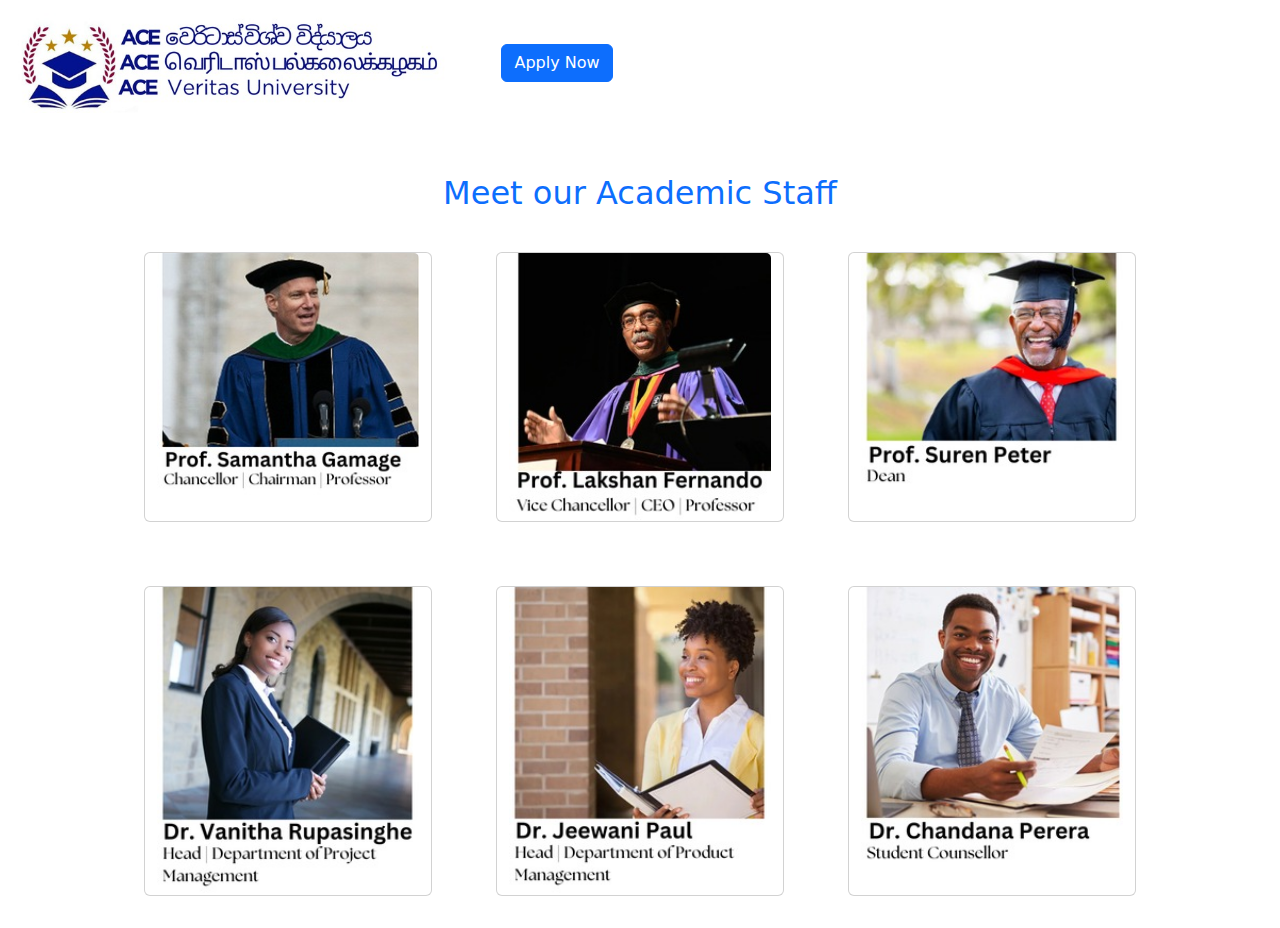
<file: academic-staff.html>
<!DOCTYPE html>
<html lang="en">
<head>
    <meta charset="UTF-8">
    <meta name="viewport" content="width=device-width, initial-scale=1">
    <title>Apply Now</title>
    <!-- Bootstrap CSS -->
    <link href="https://cdn.jsdelivr.net/npm/bootstrap@5.3.0/dist/css/bootstrap.min.css" rel="stylesheet">
</head>
<body>
    <nav class="navbar navbar-expand-lg navbar-dark">
        <a class="navbar-brand" href="#">
          <img src="./images/logo.jpg" alt="Logo" height="100">
        </a>
        <a href="apply.html" class="btn btn-primary ms-3">Apply Now</a>

        <button class="navbar-toggler" type="button" data-bs-toggle="collapse" data-bs-target="#navbarNav">
            <span class="navbar-toggler-icon"></span>
        </button>
        <div class="collapse navbar-collapse" id="navbarNav">
            <ul class="navbar-nav ms-auto">
                <li class="nav-item">
                  <a class="nav-link active" aria-current="page" href="#">About</a>
                </li>
 
                <li class="nav-item dropdown">
                    <a class="nav-link dropdown-toggle" href="#" role="button" data-bs-toggle="dropdown" aria-expanded="false">
                      Study
                    </a>
                    <ul class="dropdown-menu">
                      <li><a class="dropdown-item" href="apply-undergraduate.html">Undergraduate Education</a></li>
                      <li><hr class="dropdown-divider"></li>
                      <li><a class="dropdown-item" href="apply-post-undergraduate.html">Post-Graduate Education</a></li>
                      <li><hr class="dropdown-divider"></li>
                      <li><a class="dropdown-item" href="apply-certificate-diplome.html">Certificate & Diploma</a></li>
                    </ul>
                  </li>
                  <li class="nav-item dropdown">
                    <a class="nav-link dropdown-toggle" href="#" role="button" data-bs-toggle="dropdown" aria-expanded="false">
                      Apply + Afford
                    </a>
                    <ul class="dropdown-menu">
                      <li><a class="dropdown-item" href="#">Undergraduate Education</a></li>
                      <li><hr class="dropdown-divider"></li>
                      <li><a class="dropdown-item" href="#">Post-Graduate Education</a></li>
                      <li><hr class="dropdown-divider"></li>
                      <li><a class="dropdown-item" href="#">Certificate & Diploma</a></li>
                    </ul>
                  </li>
                  <li class="nav-item">
                    <a class="nav-link active" aria-current="page" href="academic-staff.html">Academic Staff</a>
                  </li>
                  <li class="nav-item dropdown">
                    <a class="nav-link dropdown-toggle" href="#" role="button" data-bs-toggle="dropdown" aria-expanded="false">
                      Contact
                    </a>
                    <ul class="dropdown-menu">
                      <li><a class="dropdown-item" href="#">Undergraduate Study</a></li>
                      <li><hr class="dropdown-divider"></li>
                      <li><a class="dropdown-item" href="#">Graduate Education</a></li>
                      <li><hr class="dropdown-divider"></li>
                      <li><a class="dropdown-item" href="#">Certificate Diploma</a></li>
                    </ul>
                  </li>
              </ul>
      </div>
</nav>

<div class="container mt-5">
    <h2 class="text-primary" style="text-align: center;">Meet our Academic Staff</h2>     

    <div class="row justify-content-center">

        <div class="card" style="width: 18rem; margin:2rem">
            <img src="./images/academic-staff/image1.jpg" class="card-img-top" alt="...">
          </div>
          <div class="card" style="width: 18rem; margin:2rem">
            <img src="./images/academic-staff/image2.jpg" class="card-img-top" alt="...">
          </div>
          <div class="card" style="width: 18rem; margin:2rem">
            <img src="./images/academic-staff/image3.jpg" class="card-img-top" alt="...">
          </div>
          <div class="card" style="width: 18rem;margin:2rem">
            <img src="./images/academic-staff/image4.jpg" class="card-img-top" alt="...">
          </div>
          <div class="card" style="width: 18rem;margin:2rem">
            <img src="./images/academic-staff/image5.jpg" class="card-img-top" alt="...">
          </div>
          <div class="card" style="width: 18rem;margin:2rem">
            <img src="./images/academic-staff/image6.jpg" class="card-img-top" alt="...">
          </div>
    </div>
</div>

<!-- Bootstrap JS -->
<script src="https://cdn.jsdelivr.net/npm/bootstrap@5.3.0/dist/js/bootstrap.bundle.min.js"></script>

</body>
</html>
</file>
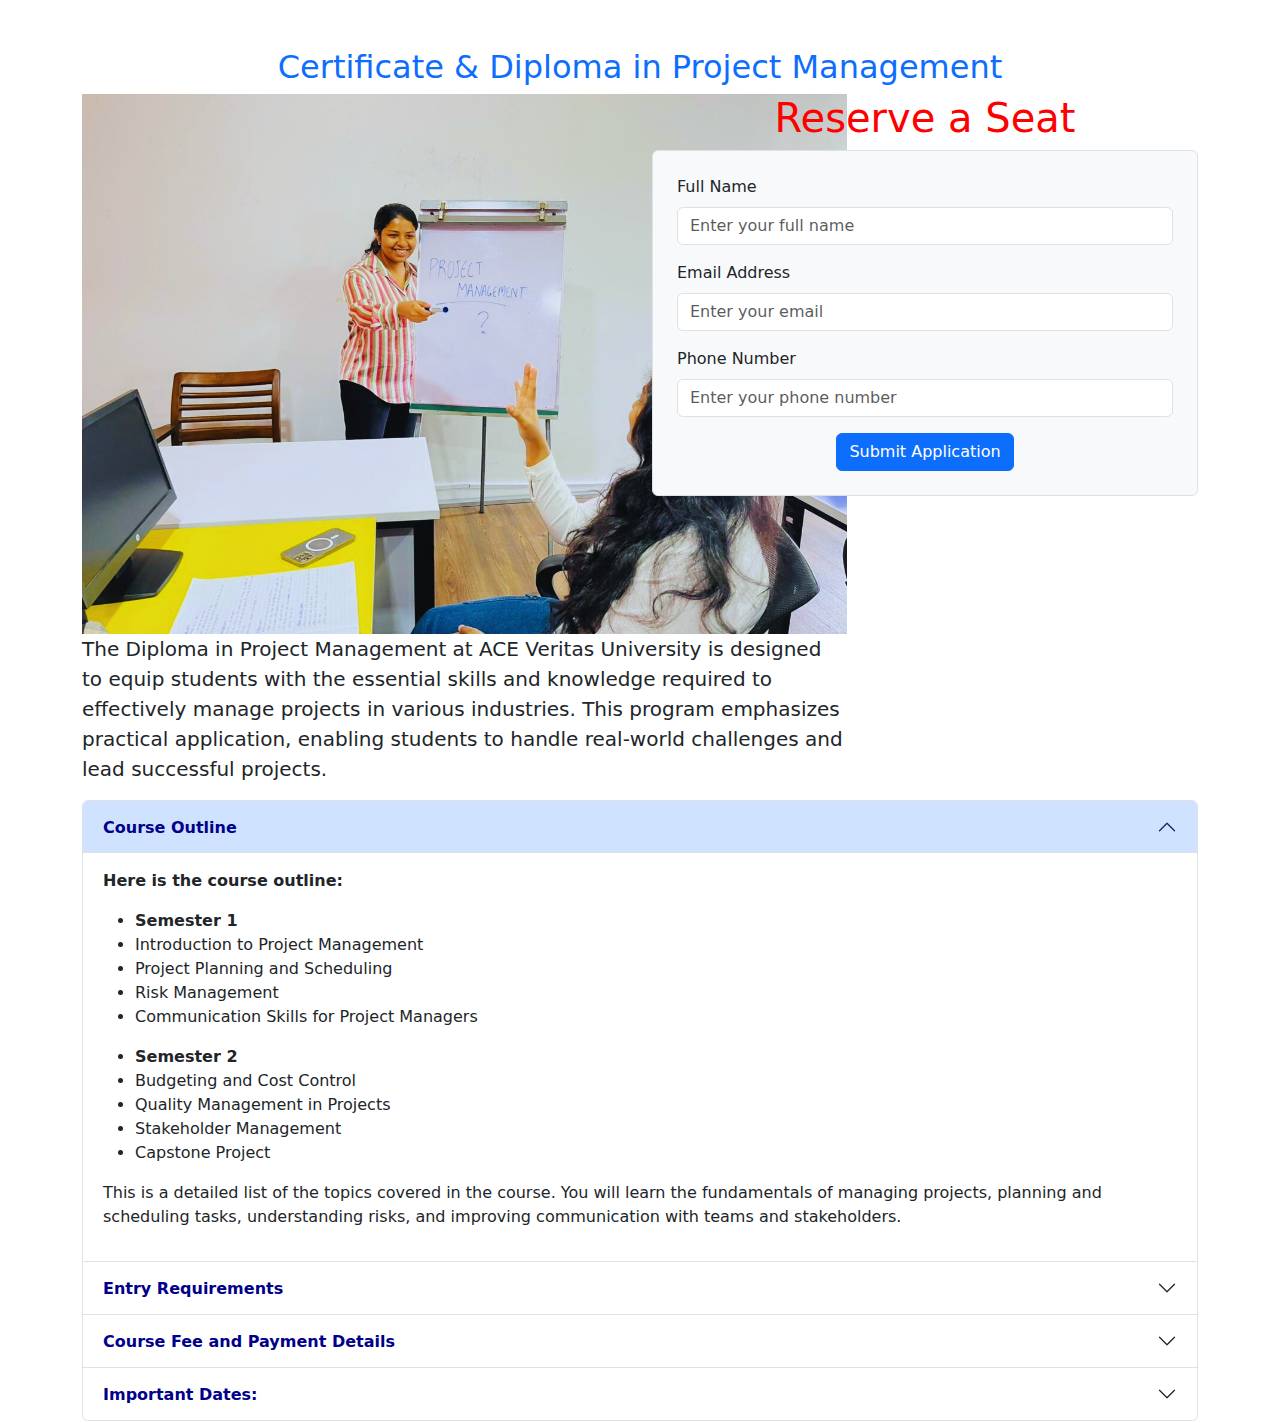
<file: apply-certificate-diplome.html>
<!DOCTYPE html>
<html lang="en">
<head>
    <meta charset="UTF-8">
    <meta name="viewport" content="width=device-width, initial-scale=1">
    <title>Apply Now</title>
    <!-- Bootstrap CSS -->
    <link href="https://cdn.jsdelivr.net/npm/bootstrap@5.3.0/dist/css/bootstrap.min.css" rel="stylesheet">
</head>
<body>

<div class="container mt-5">
    <h2 class="text-primary" style="text-align: center; color:rgba(12, 12, 107, 0.849);">Certificate & Diploma in Project Management</h2>
    <div class="row">
        <!-- Left Column for Text -->
        <div class="col-md-6 d-flex align-items-center">
            <div>
                
                <img style="height: 60vh;width: 85vh;" src="./images/Certificate & Diploma in Project Management.jpg">
                <p class="lead">The Diploma in Project Management at ACE Veritas University is designed to equip students with the essential skills and knowledge required to effectively manage projects in various industries. This program emphasizes practical application, enabling students to handle real-world challenges and lead successful projects.</p>
            </div>
        </div>

        <!-- Right Column for Form -->
        <div class="col-md-6">
            <h1 style="text-align: center; color: red">Reserve a Seat</h1>
            <form action="submit_application.php" method="POST" class="p-4 border rounded bg-light">
                <!-- Full Name -->
                <div class="mb-3">
                    <label for="name" class="form-label">Full Name</label>
                    <input type="text" class="form-control" id="name" name="name" placeholder="Enter your full name" required>
                </div>

                <!-- Email -->
                <div class="mb-3">
                    <label for="email" class="form-label">Email Address</label>
                    <input type="email" class="form-control" id="email" name="email" placeholder="Enter your email" required>
                </div>

                <!-- Phone -->
                <div class="mb-3">
                    <label for="phone" class="form-label">Phone Number</label>
                    <input type="tel" class="form-control" id="phone" name="phone" placeholder="Enter your phone number" required>
                </div>

                <!-- Submit Button -->
                <div class="text-center">
                    <button type="submit" class="btn btn-primary">Submit Application</button>
                </div>
            </form>
        </div>
    </div>
    <div class="accordion" id="accordionExample">
        <div class="accordion-item">
          <h2 class="accordion-header">
            <button style="color: darkblue;" class="accordion-button" type="button" data-bs-toggle="collapse" data-bs-target="#collapseOne" aria-expanded="true" aria-controls="collapseOne">
                <b>Course Outline</b>
            </button>
          </h2>
          <div id="collapseOne" class="accordion-collapse collapse show" data-bs-parent="#accordionExample">
            <div class="accordion-body">
                <p><strong>Here is the course outline:</strong></p>
                <ul>
                    <li><b>Semester 1</b></li>
                    <li>Introduction to Project Management</li>
                    <li>Project Planning and Scheduling</li>
                    <li>Risk Management</li>
                    <li>Communication Skills for Project Managers</li>
                </ul>
                <ul>
                    <li><b>Semester 2</b></li>
                    <li>Budgeting and Cost Control</li> 
                    <li> Quality Management in Projects</li>
                    <li>Stakeholder Management</li>
                    <li>Capstone Project</li>
                </ul>
                <p>This is a detailed list of the topics covered in the course. You will learn the fundamentals of managing projects, planning and scheduling tasks, understanding risks, and improving communication with teams and stakeholders.</p>
            </div>
          </div>
        </div>
        <div class="accordion-item">
          <h2 class="accordion-header">
            <button style="color: darkblue;" class="accordion-button collapsed" type="button" data-bs-toggle="collapse" data-bs-target="#collapseTwo" aria-expanded="false" aria-controls="collapseTwo">
                <b>Entry Requirements</b>
            </button>
          </h2>
          <div id="collapseTwo" class="accordion-collapse collapse" data-bs-parent="#accordionExample">
            <div class="accordion-body">
                <p><b>Obtained a minimum of:</b></p>
                <ul>
                    <li>a) Six (06) Pass grades in one sitting at the G.C.E. O/Level Examination, in any stream of study, or,                    </li>
                    <li>b) An equivalent or higher qualification acceptable to the Senate</li>
                    AND
                    <li>c) S Pass for English at the G.C.E. O/Level examination</li>
                </ul>
            </div>
          </div>
        </div>
        <div class="accordion-item">
          <h2 class="accordion-header">
            <button style="color: darkblue;" class="accordion-button collapsed" type="button" data-bs-toggle="collapse" data-bs-target="#collapseThree" aria-expanded="false" aria-controls="collapseThree">
                <b>Course Fee and Payment Details</b>
            </button>
          </h2>
          <div id="collapseThree" class="accordion-collapse collapse" data-bs-parent="#accordionExample">
            <div class="accordion-body">
                <ul>
                    <li>Course Fee: LKR 200,000</li>
                    <li>Registration Fee: LKR 5,000</li>
                </ul>
             </div>
          </div>
        </div>
        <div class="accordion-item">
            <h2 class="accordion-header">
              <button style="color: darkblue;" class="accordion-button collapsed" type="button" data-bs-toggle="collapse" data-bs-target="#collapseFour" aria-expanded="false" aria-controls="collapseFour">
                <b>Important Dates:</b>
               </button>
            </h2>
            <div id="collapseFour" class="accordion-collapse collapse" data-bs-parent="#accordionExample">
              <div class="accordion-body">
                  <ul>
                      <li>Commencement Date – 5th March 2025</li>
                      <li>Deadline for Registration - 1st March 2025</li>
                  </ul>
               </div>
            </div>
          </div>
      </div>
</div>

<!-- Bootstrap JS -->
<script src="https://cdn.jsdelivr.net/npm/bootstrap@5.3.0/dist/js/bootstrap.bundle.min.js"></script>

</body>
</html>
</file>
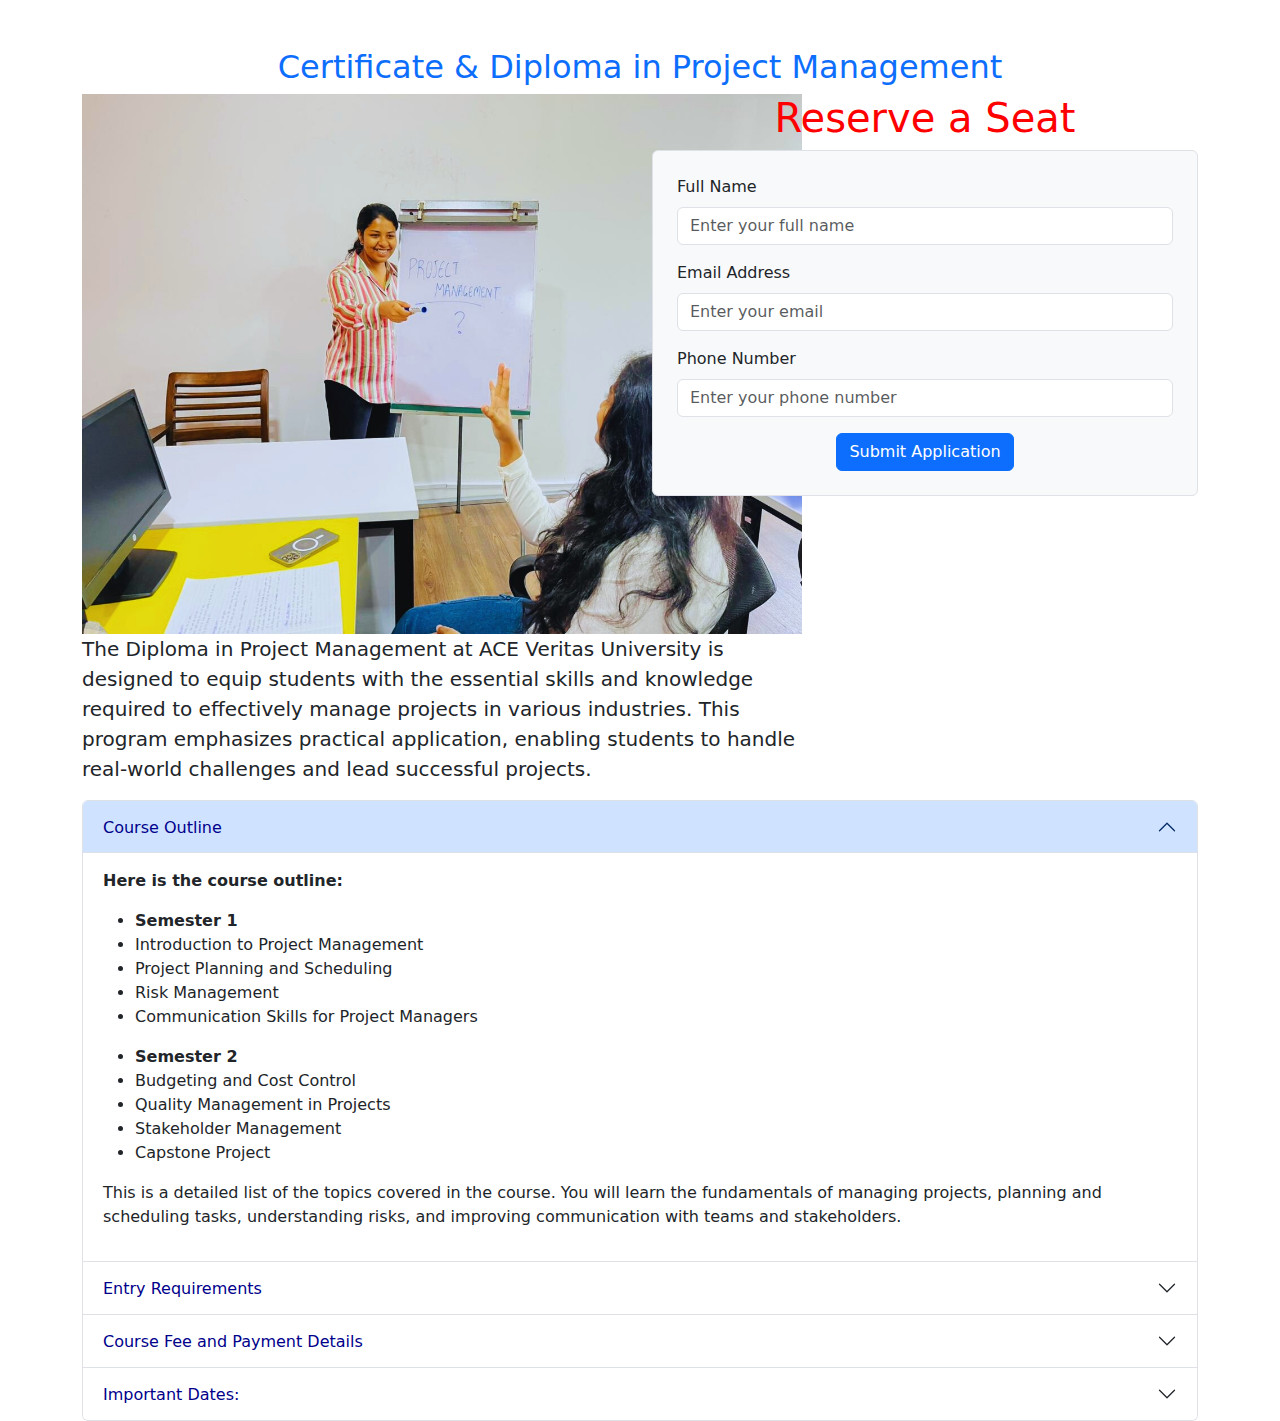
<file: apply-post-undergraduate.html>
<!DOCTYPE html>
<html lang="en">
<head>
    <meta charset="UTF-8">
    <meta name="viewport" content="width=device-width, initial-scale=1">
    <title>Apply Now</title>
    <!-- Bootstrap CSS -->
    <link href="https://cdn.jsdelivr.net/npm/bootstrap@5.3.0/dist/css/bootstrap.min.css" rel="stylesheet">
</head>
<body>

<div class="container mt-5">
    <h2 class="text-primary" style="text-align: center;">Certificate & Diploma in Project Management</h2>
    <div class="row">
        <!-- Left Column for Text -->
        <div class="col-md-6 d-flex align-items-center">
            <div>
                
                <img style="height: 60vh;" src="./images/Certificate & Diploma in Project Management.jpg">
                <p class="lead">The Diploma in Project Management at ACE Veritas University is designed to equip students with the essential skills and knowledge required to effectively manage projects in various industries. This program emphasizes practical application, enabling students to handle real-world challenges and lead successful projects.</p>
            </div>
        </div>

        <!-- Right Column for Form -->
        <div class="col-md-6">
            <h1 style="text-align: center; color: red">Reserve a Seat</h1>
            <form action="submit_application.php" method="POST" class="p-4 border rounded bg-light">
                <!-- Full Name -->
                <div class="mb-3">
                    <label for="name" class="form-label">Full Name</label>
                    <input type="text" class="form-control" id="name" name="name" placeholder="Enter your full name" required>
                </div>

                <!-- Email -->
                <div class="mb-3">
                    <label for="email" class="form-label">Email Address</label>
                    <input type="email" class="form-control" id="email" name="email" placeholder="Enter your email" required>
                </div>

                <!-- Phone -->
                <div class="mb-3">
                    <label for="phone" class="form-label">Phone Number</label>
                    <input type="tel" class="form-control" id="phone" name="phone" placeholder="Enter your phone number" required>
                </div>

                <!-- Submit Button -->
                <div class="text-center">
                    <button type="submit" class="btn btn-primary">Submit Application</button>
                </div>
            </form>
        </div>
    </div>
    <div class="accordion" id="accordionExample">
        <div class="accordion-item">
          <h2 class="accordion-header">
            <button style="color: darkblue;" class="accordion-button" type="button" data-bs-toggle="collapse" data-bs-target="#collapseOne" aria-expanded="true" aria-controls="collapseOne">
                Course Outline 
            </button>
          </h2>
          <div id="collapseOne" class="accordion-collapse collapse show" data-bs-parent="#accordionExample">
            <div class="accordion-body">
                <p><strong>Here is the course outline:</strong></p>
                <ul>
                    <li><b>Semester 1</b></li>
                    <li>Introduction to Project Management</li>
                    <li>Project Planning and Scheduling</li>
                    <li>Risk Management</li>
                    <li>Communication Skills for Project Managers</li>
                </ul>
                <ul>
                    <li><b>Semester 2</b></li>
                    <li>Budgeting and Cost Control</li> 
                    <li> Quality Management in Projects</li>
                    <li>Stakeholder Management</li>
                    <li>Capstone Project</li>
                </ul>
                <p>This is a detailed list of the topics covered in the course. You will learn the fundamentals of managing projects, planning and scheduling tasks, understanding risks, and improving communication with teams and stakeholders.</p>
            </div>
          </div>
        </div>
        <div class="accordion-item">
          <h2 class="accordion-header">
            <button style="color: darkblue;" class="accordion-button collapsed" type="button" data-bs-toggle="collapse" data-bs-target="#collapseTwo" aria-expanded="false" aria-controls="collapseTwo">
                Entry Requirements
            </button>
          </h2>
          <div id="collapseTwo" class="accordion-collapse collapse" data-bs-parent="#accordionExample">
            <div class="accordion-body">
                <p><b>Obtained a minimum of:</b></p>
                <ul>
                    <li>a) Six (05) Pass grades in one sitting at the G.C.E. O/Level Examination, in any stream of study, or,                    </li>
                    <li>b) An equivalent or higher qualification acceptable to the Senate</li>
                    AND
                    <li>c) S Pass for English at the G.C.E. O/Level examination</li>
                </ul>
            </div>
          </div>
        </div>
        <div class="accordion-item">
          <h2 class="accordion-header">
            <button style="color: darkblue;" class="accordion-button collapsed" type="button" data-bs-toggle="collapse" data-bs-target="#collapseThree" aria-expanded="false" aria-controls="collapseThree">
                Course Fee and Payment Details
            </button>
          </h2>
          <div id="collapseThree" class="accordion-collapse collapse" data-bs-parent="#accordionExample">
            <div class="accordion-body">
                <ul>
                    <li>Course Fee: LKR 200,000</li>
                    <li>Registration Fee: LKR 5,000</li>
                </ul>
             </div>
          </div>
        </div>
        <div class="accordion-item">
            <h2 class="accordion-header">
              <button style="color: darkblue;" class="accordion-button collapsed" type="button" data-bs-toggle="collapse" data-bs-target="#collapseFour" aria-expanded="false" aria-controls="collapseFour">
                Important Dates: 
               </button>
            </h2>
            <div id="collapseFour" class="accordion-collapse collapse" data-bs-parent="#accordionExample">
              <div class="accordion-body">
                  <ul>
                      <li>Commencement Date – 5th March 2025</li>
                      <li>Deadline for Registration - 1st March 2025</li>
                  </ul>
               </div>
            </div>
          </div>
      </div>
</div>

<!-- Bootstrap JS -->
<script src="https://cdn.jsdelivr.net/npm/bootstrap@5.3.0/dist/js/bootstrap.bundle.min.js"></script>

</body>
</html>
</file>
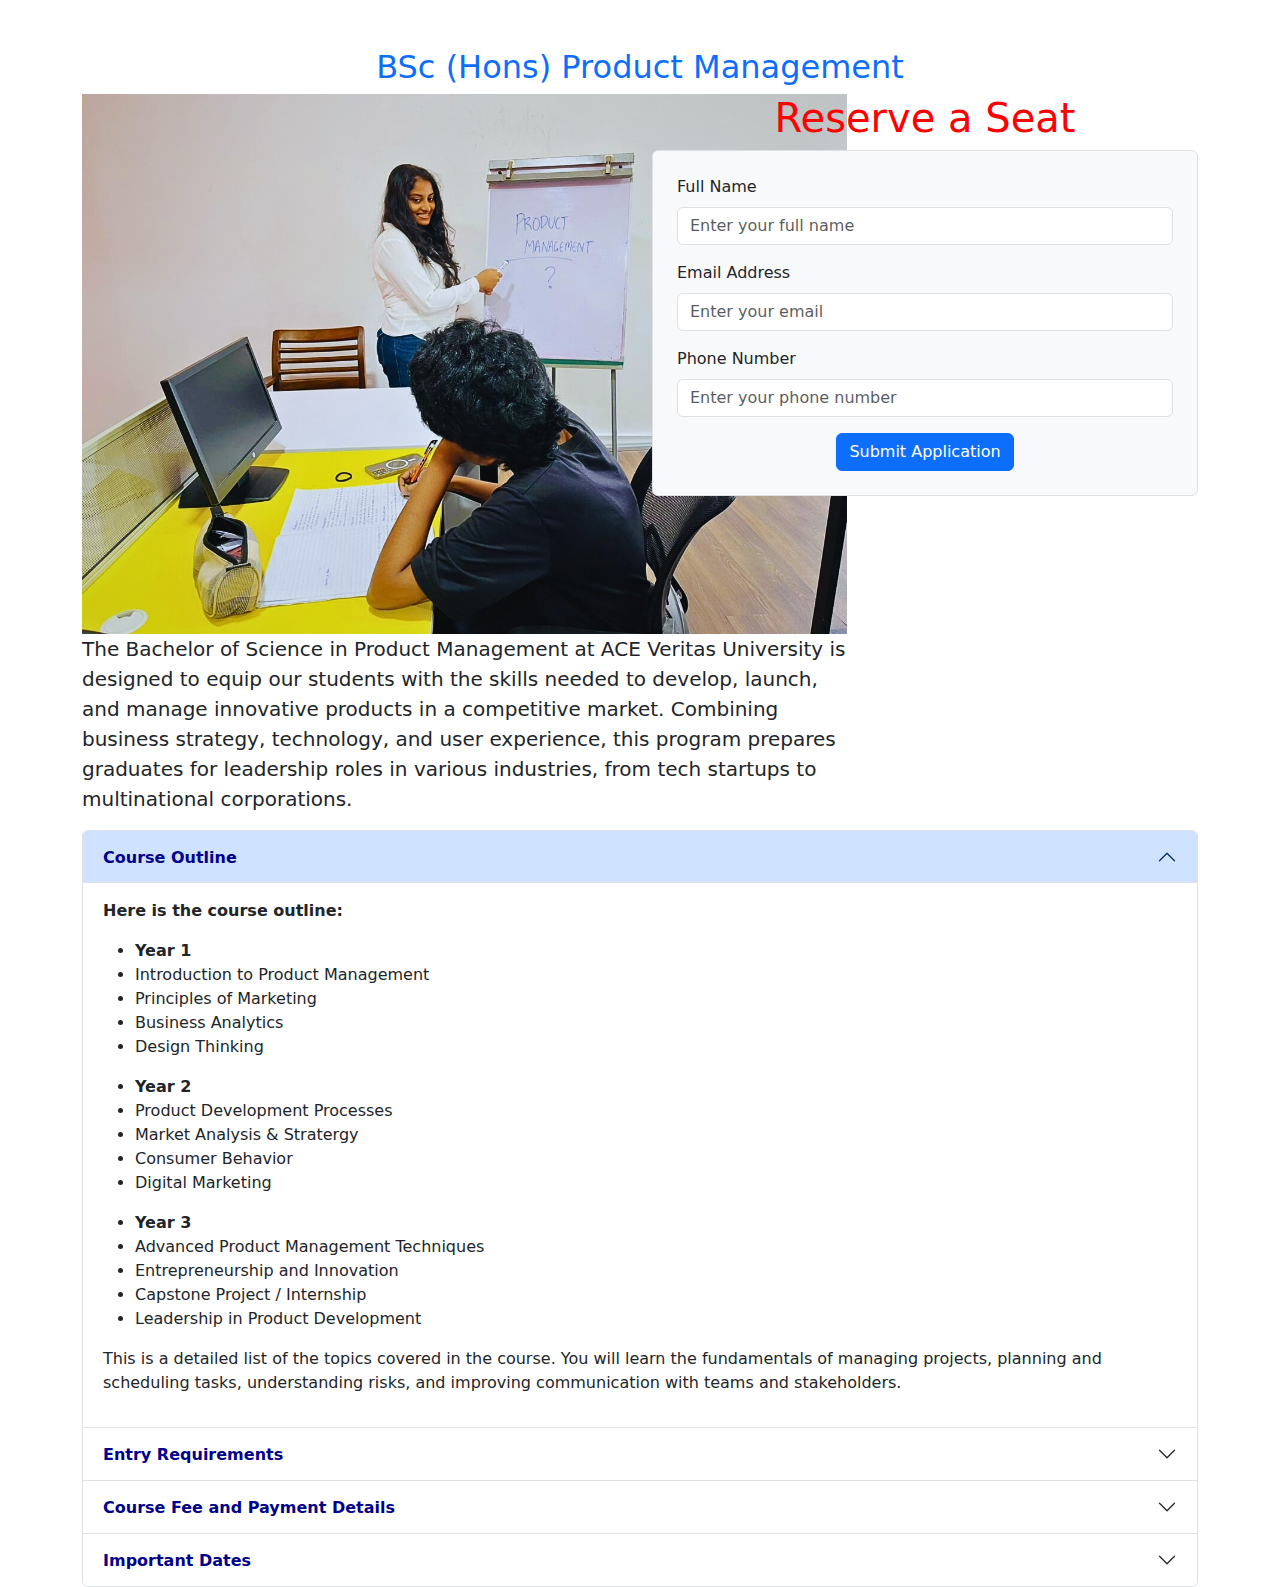
<file: apply-undergraduate.html>
<!DOCTYPE html>
<html lang="en">
<head>
    <meta charset="UTF-8">
    <meta name="viewport" content="width=device-width, initial-scale=1">
    <title>Apply Now</title>
    <!-- Bootstrap CSS -->
    <link href="https://cdn.jsdelivr.net/npm/bootstrap@5.3.0/dist/css/bootstrap.min.css" rel="stylesheet">
</head>
<body>

<div class="container mt-5">
    <h2 class="text-primary" style="text-align: center;">BSc (Hons) Product Management</h2>
    <div class="row">
        <!-- Left Column for Text -->
        <div class="col-md-6 d-flex align-items-center">
            <div>
                
                <img style="height: 60vh;width: 85vh;" src="./images/Undergrad in Product.jpg">
                <p class="lead">The Bachelor of Science in Product Management at ACE Veritas University is designed to equip our students with the skills needed to develop, launch, and manage innovative products in a competitive market. Combining business strategy, technology, and user experience, this program prepares graduates for leadership roles in various industries, from tech startups to multinational corporations.</p>
            </div>
        </div>

        <!-- Right Column for Form -->
        <div class="col-md-6">
            <h1 style="text-align: center; color: red">Reserve a Seat</h1>
            <form action="submit_application.php" method="POST" class="p-4 border rounded bg-light">
                <!-- Full Name -->
                <div class="mb-3">
                    <label for="name" class="form-label">Full Name</label>
                    <input type="text" class="form-control" id="name" name="name" placeholder="Enter your full name" required>
                </div>

                <!-- Email -->
                <div class="mb-3">
                    <label for="email" class="form-label">Email Address</label>
                    <input type="email" class="form-control" id="email" name="email" placeholder="Enter your email" required>
                </div>

                <!-- Phone -->
                <div class="mb-3">
                    <label for="phone" class="form-label">Phone Number</label>
                    <input type="tel" class="form-control" id="phone" name="phone" placeholder="Enter your phone number" required>
                </div>

                <!-- Submit Button -->
                <div class="text-center">
                    <button type="submit" class="btn btn-primary">Submit Application</button>
                </div>
            </form>
        </div>
    </div>
    <div class="accordion" id="accordionExample">
        <div class="accordion-item">
          <h2 class="accordion-header">
            <button style="color: darkblue;" class="accordion-button" type="button" data-bs-toggle="collapse" data-bs-target="#collapseOne" aria-expanded="true" aria-controls="collapseOne">
                <b>Course Outline</b>
            </button>
          </h2>
          <div id="collapseOne" class="accordion-collapse collapse show" data-bs-parent="#accordionExample">
            <div class="accordion-body">
                <p><strong>Here is the course outline:</strong></p>
                <ul>
                    <li><b>Year 1</b></li>
                    <li>Introduction to Product Management</li>
                    <li>Principles of Marketing</li>
                    <li>Business Analytics</li>
                    <li>Design Thinking</li>
                </ul>
                <ul>
                    <li><b>Year 2</b></li>
                    <li>Product Development Processes</li> 
                    <li>Market Analysis & Stratergy</li>
                    <li>Consumer Behavior</li>
                    <li>Digital Marketing</li>
                </ul>
                <ul>
                  <li><b>Year 3</b></li>
                  <li>Advanced Product Management Techniques</li> 
                  <li>Entrepreneurship and Innovation</li>
                  <li>Capstone Project / Internship</li>
                    <li>Leadership in Product Development</li>
              </ul>
                <p>This is a detailed list of the topics covered in the course. You will learn the fundamentals of managing projects, planning and scheduling tasks, understanding risks, and improving communication with teams and stakeholders.</p>
            </div>
          </div>
        </div>
        <div class="accordion-item">
          <h2 class="accordion-header">
            <button style="color: darkblue;" class="accordion-button collapsed" type="button" data-bs-toggle="collapse" data-bs-target="#collapseTwo" aria-expanded="false" aria-controls="collapseTwo">
                <b>Entry Requirements</b>
            </button>
          </h2>
          <div id="collapseTwo" class="accordion-collapse collapse" data-bs-parent="#accordionExample">
            <div class="accordion-body">
                <p><b>Obtained a minimum of:</b></p>
                <ul>
                    <li>a) Three (03) Pass grades in one sitting at the G.C.E. A/Level Examination, in any stream of study, or,            </li>
                    <li>b) C grades or equivalent of 60 credits among (considered equivalent to 3 A/Level passes) from among 
                      the Certificate & Diploma courses of the ACE Veritas University in Product Management or
                      </li>
                    AND
                    <li>c) S Pass for English at the G.C.E. O/Level examination</li>
                </ul>
            </div>
          </div>
        </div>
        <div class="accordion-item">
          <h2 class="accordion-header">
            <button style="color: darkblue;" class="accordion-button collapsed" type="button" data-bs-toggle="collapse" data-bs-target="#collapseThree" aria-expanded="false" aria-controls="collapseThree">
                <b>Course Fee and Payment Details</b>
            </button>
          </h2>
          <div id="collapseThree" class="accordion-collapse collapse" data-bs-parent="#accordionExample">
            <div class="accordion-body">
                <ul>
                    <li>Course Fee: LKR 450,000</li>
                    <li>Registration Fee: LKR 5,000</li>
                </ul>
             </div>
          </div>
        </div>
        <div class="accordion-item">
            <h2 class="accordion-header">
              <button style="color: darkblue;" class="accordion-button collapsed" type="button" data-bs-toggle="collapse" data-bs-target="#collapseFour" aria-expanded="false" aria-controls="collapseFour">
                <b>Important Dates</b>
               </button>
            </h2>
            <div id="collapseFour" class="accordion-collapse collapse" data-bs-parent="#accordionExample">
              <div class="accordion-body">
                  <ul>
                      <li>Commencement Date – 5th March 2025</li>
                      <li>Deadline for Registration - 1st March 2025</li>
                  </ul>
               </div>
            </div>
          </div>
      </div>
</div>

<!-- Bootstrap JS -->
<script src="https://cdn.jsdelivr.net/npm/bootstrap@5.3.0/dist/js/bootstrap.bundle.min.js"></script>

</body>
</html>
</file>
